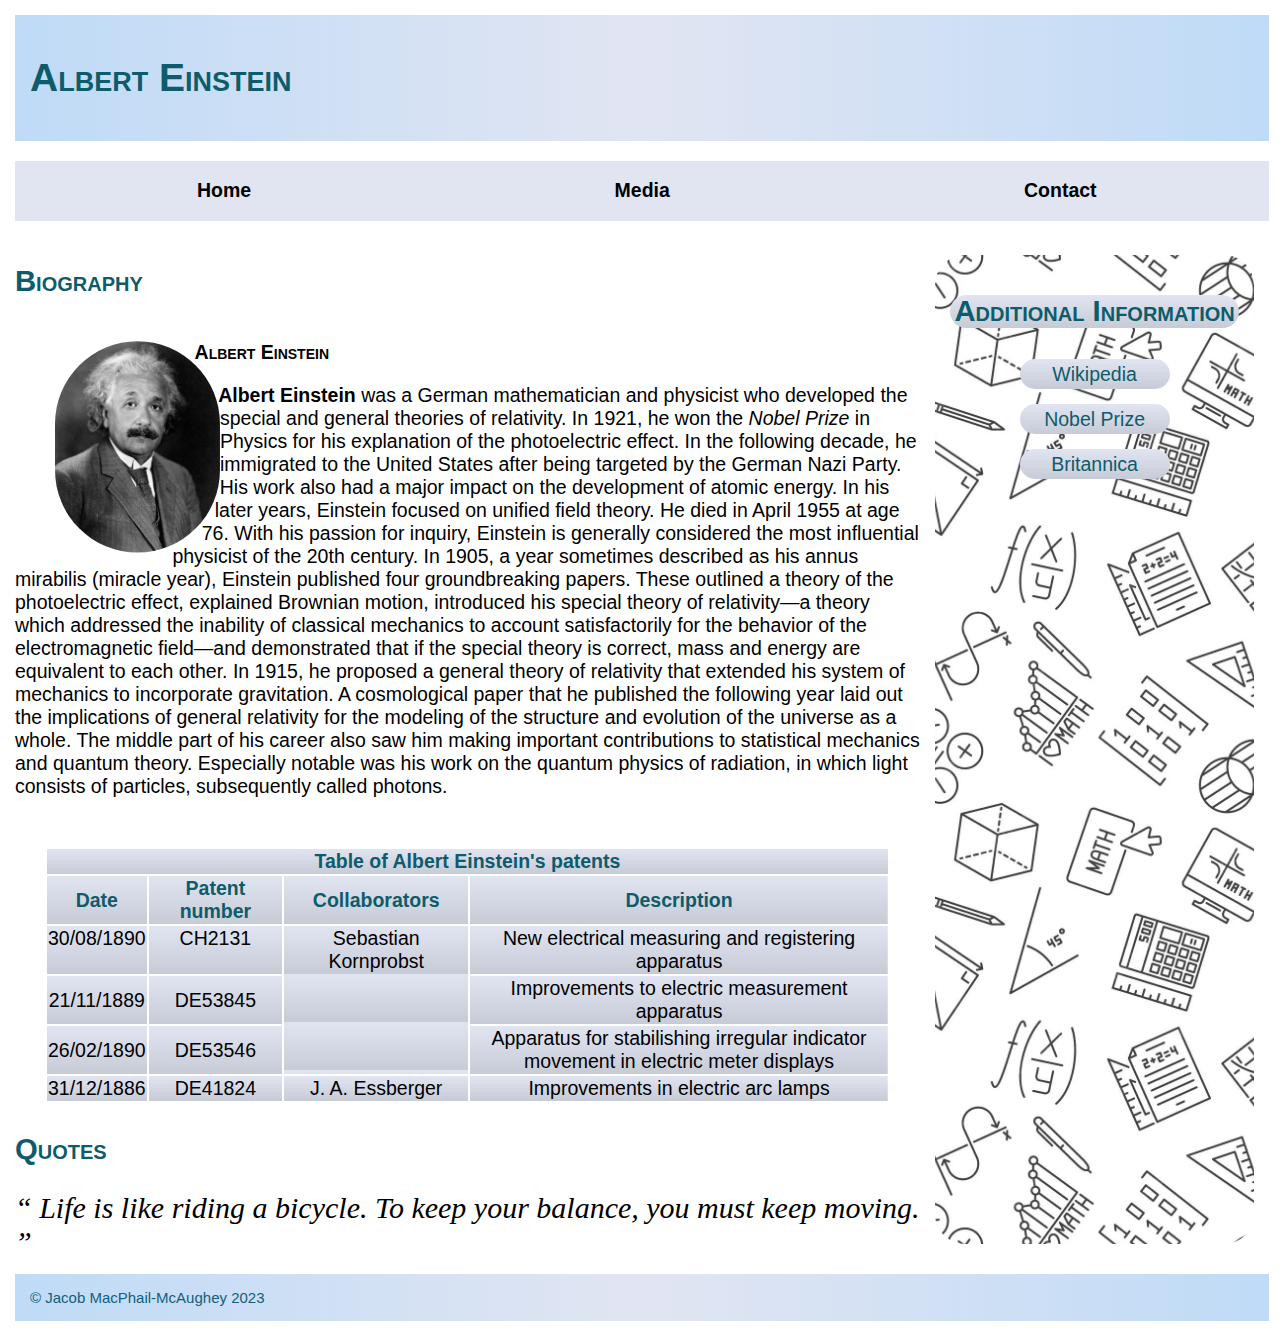
<file: index.html>
<!--Jacob MacPhail-McAughey 8932866-->
<!DOCTYPE html>
<html lang="en">

<head>
    <meta charset="UTF-8">
    <meta name="viewport" content="width=device-width, initial-scale=1.0">
    <meta name="Description" content="Albert-Einstein Information">
    <meta name="Keyword" content="Albert-Einstein">
    <link rel="stylesheet" href="css/normalize.css">
    <link rel="stylesheet" href="css/main.css">
    <title>Albert Einstein Website</title>
</head>

<body>
    <header>
        <h1>Albert Einstein</h1>
    </header>

    <nav class="flexnav">
        <ul>
            <li><a href="index.html">Home</a></li>
            <li><a href="">Media</a>
                <ul class="subnav">
                    <li><a href="video.html">Video</a></li>
                    <li><a href="gallery.html">Gallery</a></li>
                </ul>
            </li>
            <li><a href="contact.html">Contact</a></li>
        </ul>
    </nav>

    <section class="Main">
        <main>    
            <h2>Biography </h2>
            <section class = "mainInfo">   
                <figure>
                    <img class="mainimg" src="images/Albert Einstein.webp" alt="Albert Einstein" width="20%">
                    <figcaption>Albert Einstein</figcaption>
                </figure>

                <p><strong>Albert Einstein</strong> was a German mathematician and physicist who developed the special
                    and general theories of relativity. In 1921, he won the <em>Nobel Prize</em> in Physics for his
                    explanation of the photoelectric effect. In the following decade, he immigrated to the United States
                    after being targeted by the German Nazi Party. His work also had a major impact on the development
                    of atomic energy. In his later years, Einstein focused on unified field theory. He died in April
                    1955 at age 76. With his passion for inquiry, Einstein is generally considered the most influential
                    physicist of the 20th century. In 1905, a year sometimes described as his annus mirabilis (miracle year), 
                    Einstein published four groundbreaking papers. These outlined a theory of the photoelectric effect, 
                    explained Brownian motion, introduced his special theory of relativity—a theory which addressed the inability 
                    of classical mechanics to account satisfactorily for the behavior of the electromagnetic field—and demonstrated 
                    that if the special theory is correct, mass and energy are equivalent to each other. In 1915, he proposed a general 
                    theory of relativity that extended his system of mechanics to incorporate gravitation. A cosmological paper that he 
                    published the following year laid out the implications of general relativity for the modeling of the structure and evolution 
                    of the universe as a whole. The middle part of his career also saw him making important contributions to statistical 
                    mechanics and quantum theory. Especially notable was his work on the quantum physics of radiation, in which light consists of 
                    particles, subsequently called photons.</p>
            </section>
            
            <table>
                <tr class="Title">
                    <td colspan="4">Table of Albert Einstein's patents</td>
                </tr>
                <tr class="Title">
                    <td>Date</td>
                    <td>Patent number</td>
                    <td>Collaborators</td>
                    <td>Description</td>
                </tr>
                <tr VALIGN="TOP" class="rows">
                    <td>30/08/1890</td>
                    <td>CH2131</td>
                    <td rowspan="3">Sebastian Kornprobst</td>
                    <td>New electrical measuring and registering apparatus</td>
                </tr>
                <tr class="rows">
                    <td>21/11/1889</td>
                    <td>DE53845</td>
                    <td>Improvements to electric measurement apparatus</td>
                </tr>
                <tr class="rows">
                    <td>26/02/1890</td>
                    <td>DE53546</td>
                    <td>Apparatus for stabilishing irregular indicator<br> movement in electric meter displays</td>
                </tr>
                <tr class="rows">
                    <td>31/12/1886</td>
                    <td>DE41824</td>
                    <td>J. A. Essberger</td>
                    <td>Improvements in electric arc lamps</td>
                </tr>
            </table>

            <section>
                <h2>Quotes </h2>
                <q cite="https://www.brainyquote.com/quotes/albert_einstein_737829"> Life is like riding a bicycle. To
                    keep your balance, you must keep moving. </q>
            </section>

        </main>

        <aside>
            <section class = "AsideStuff">
              <h2>Additional Information</h2>
                <ul>
                    <li><a href="https://en.wikipedia.org/wiki/Albert_Einstein" target="_blank">Wikipedia</a> </li>
                    <li><a href="https://www.nobelprize.org/prizes/physics/1921/einstein/biographical/" target="_blank">Nobel Prize</a></li>
                    <li><a href="https://www.britannica.com/biography/Albert-Einstein" target="_blank">Britannica </a> </li>
                </ul>  
            </section>
        </aside>

    </section>

    <footer class="topBottom">
        <p>&copy; Jacob MacPhail-McAughey 2023</p>
    </footer>

</body>

</html>
</file>
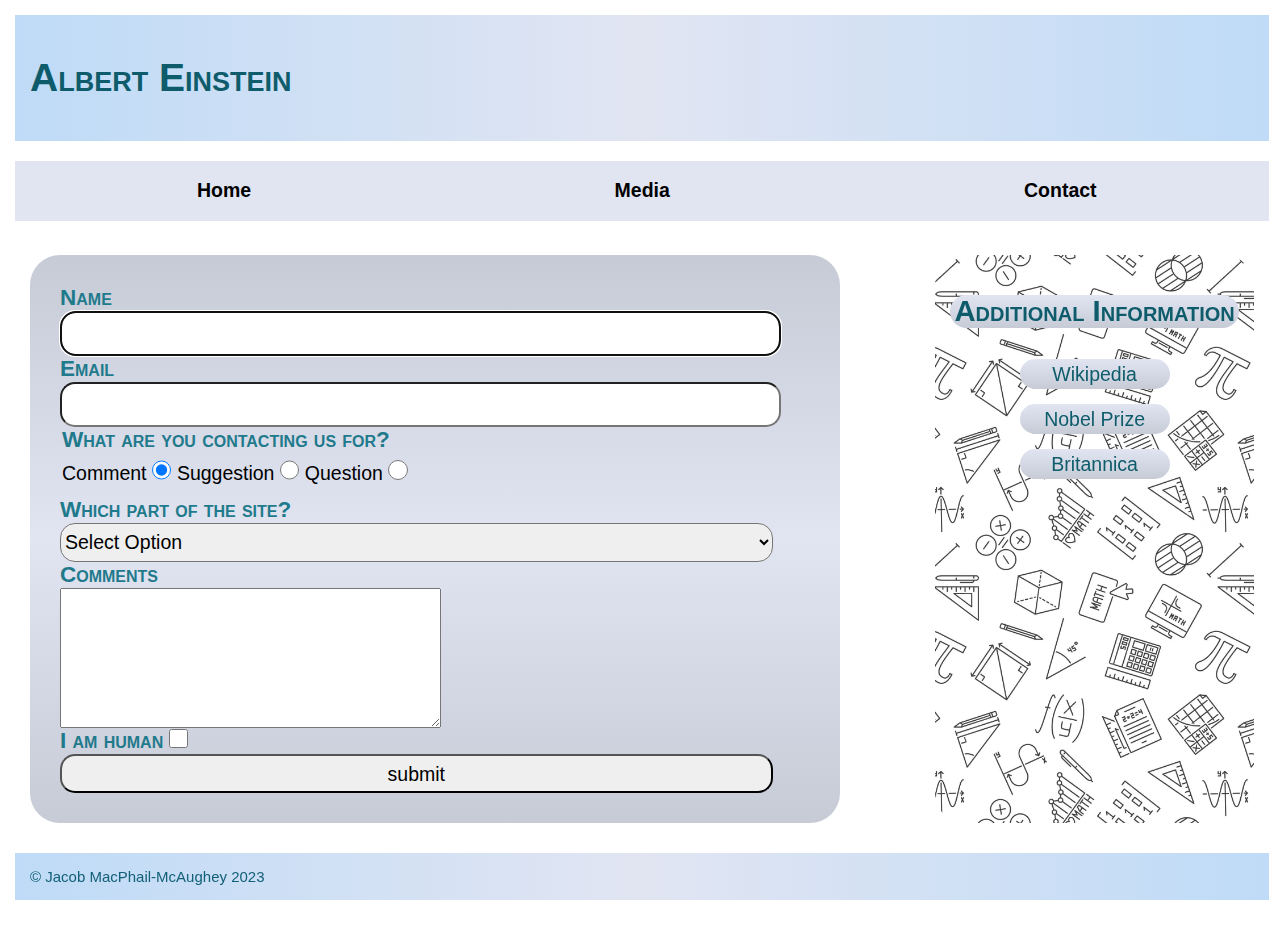
<file: contact.html>
<!--Jacob MacPhail-McAughey 8932866-->
<!DOCTYPE html>
<html lang="en">

<head>
    <meta charset="UTF-8">
    <meta name="viewport" content="width=device-width, initial-scale=1.0">
    <meta name="Description" content="Albert-Einstein Information">
    <meta name="Keyword" content="Albert-Einstein">
    <link rel="stylesheet" href="css/normalize.css">
    <link rel="stylesheet" href="css/main.css">
    <title>Albert Einstein Website</title>
</head>

<body>
    <header>
        <h1>Albert Einstein</h1>
    </header>

    <nav class="flexnav">
        <ul>
            <li><a href="index.html">Home</a></li>
            <li><a href="">Media</a>
                <ul class="subnav">
                    <li><a href="video.html">Video</a></li>
                    <li><a href="gallery.html">Gallery</a></li>
                </ul>
            </li>
            <li><a href="contact.html">Contact</a></li>
        </ul>
    </nav>

    <section class="Main">
        <main>

            <form>
                <div>
                    <label for="name" class ="larger">Name</label>
                    <input type="text" id="name" name="name" required autofocus>
                </div>

                <div>
                    <label for="email" class ="larger">Email</label>
                    <input type="email" id="email" name="email" required>
                </div>
                <div>
                    <fieldset>
                        <legend class ="larger">What are you contacting us for?</legend>
                        <label for="1">Comment</label>
                        <input type="radio" id="1" name="sec" value="1" checked required>
                        <label for="2">Suggestion</label>
                        <input type="radio" id="2" name="sec" value="2">
                        <label for="3">Question</label>
                        <input type="radio" id="3" name="sec" value="3">
                    </fieldset>
                </div>
                <div>
                    <label for="help" class ="larger">Which part of the site?</label>
                    <select name="help" id="help" required>
                        <option value="0" selected>Select Option</option>
                        <option value="home">Home</option>
                        <option value="gallery">Gallery</option>
                        <option value="video">Video</option>
                        <option value="contact">Contact</option>
                    </select>
                </div>
                <div>
                    <label for="comment" class ="larger">Comments</label>
                    <textarea name="comment" id="comment" rows="6" required></textarea>
                </div>
                <div>
                    <label for="human" class ="larger">I am human</label>
                    <input type="checkbox" value="true" id="human" name="human" required>
                </div>
                <div>
                    <input type="submit" id="submit" name="submit" value="submit">
                </div>
            </form>

        </main>

        <aside>
            <section class = "AsideStuff">
              <h2>Additional Information</h2>
                <ul>
                    <li><a href="https://en.wikipedia.org/wiki/Albert_Einstein" target="_blank">Wikipedia</a> </li>
                    <li><a href="https://www.nobelprize.org/prizes/physics/1921/einstein/biographical/" target="_blank">Nobel Prize</a></li>
                    <li><a href="https://www.britannica.com/biography/Albert-Einstein" target="_blank">Britannica </a> </li>
                </ul>  
            </section>
        </aside>

    </section>




    <footer class="topBottom">
        <p>&copy; Jacob MacPhail-McAughey 2023</p>
    </footer>

</body>

</html>
</file>
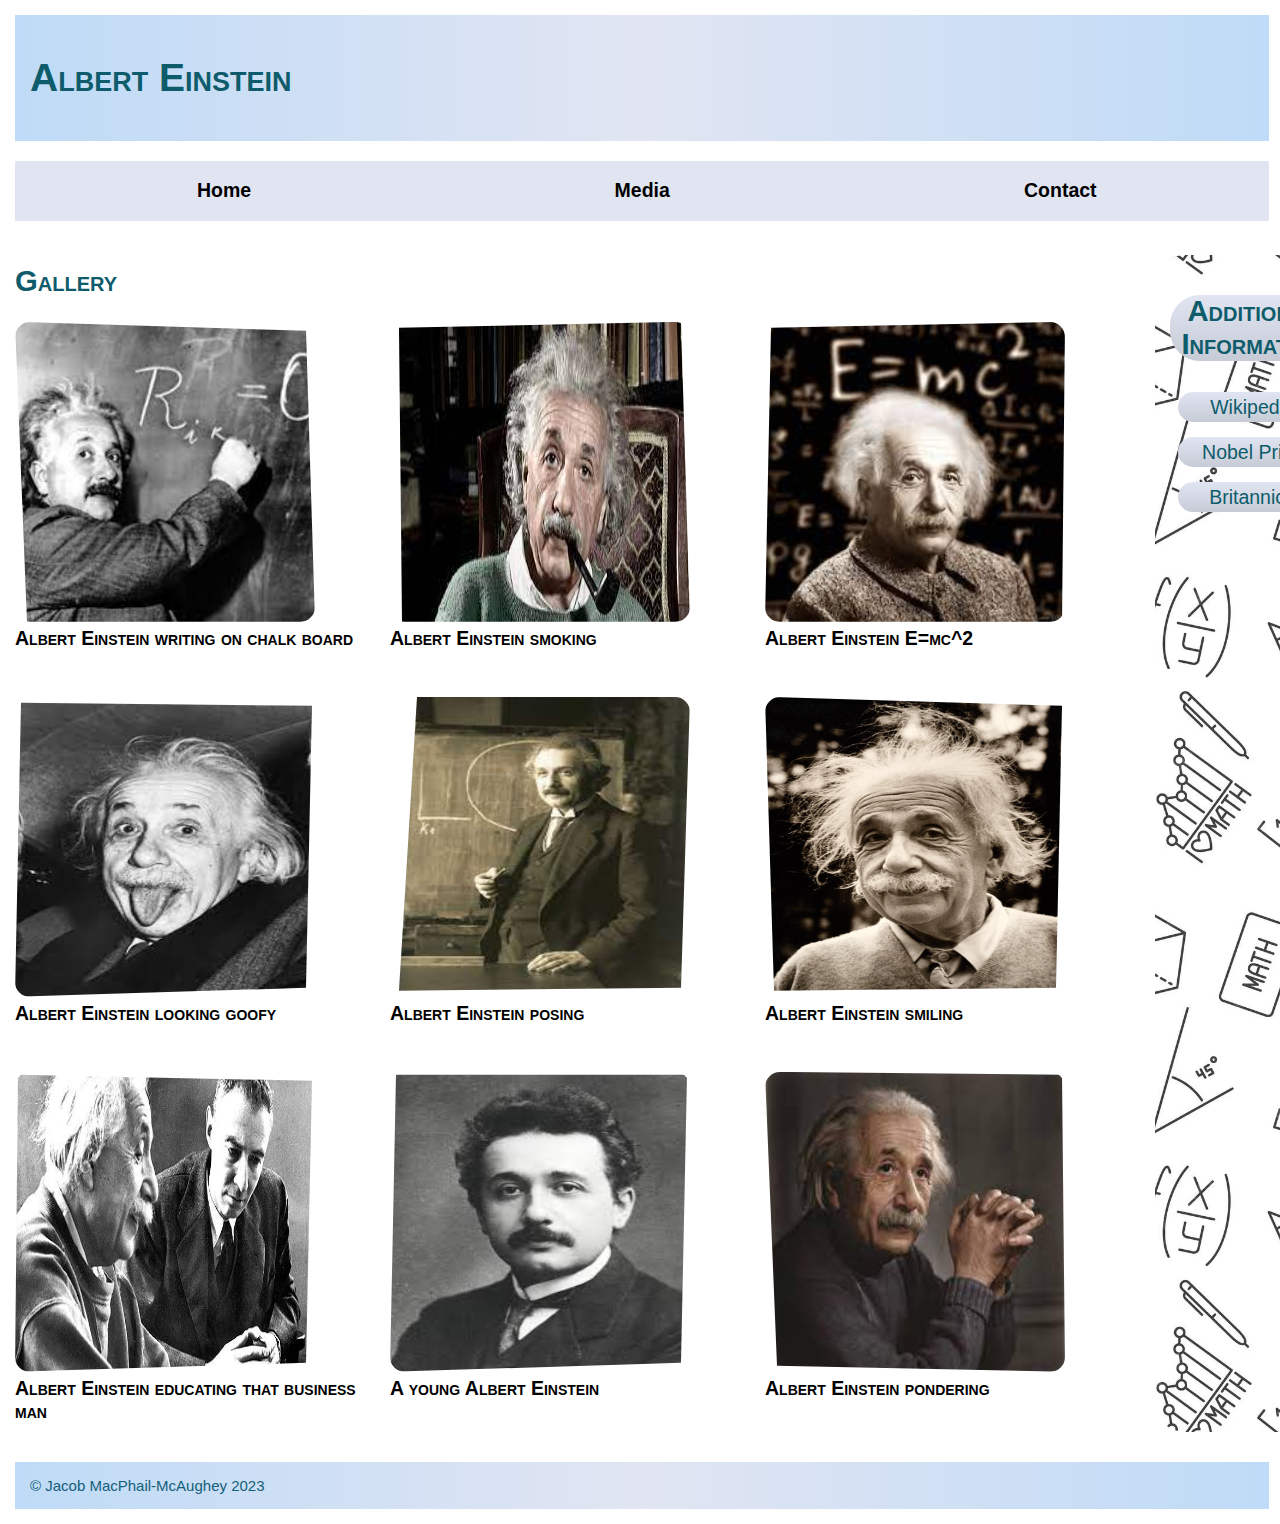
<file: gallery.html>
<!--Jacob MacPhail-McAughey 8932866-->
<!DOCTYPE html>
<html lang="en">

<head>
    <meta charset="UTF-8">
    <meta name="viewport" content="width=device-width, initial-scale=1.0">
    <meta name="Description" content="Albert-Einstein Information">
    <meta name="Keyword" content="Albert-Einstein">
    <link rel="stylesheet" href="css/normalize.css">
    <link rel="stylesheet" href="css/main.css">
    <title>Albert Einstein Website</title>
</head>

<body>
    <header>
        <h1>Albert Einstein</h1>
    </header>

    <nav class="flexnav">
        <ul>
            <li><a href="index.html">Home</a></li>
            <li><a href="">Media</a>
                <ul class="subnav">
                    <li><a href="video.html">Video</a></li>
                    <li><a href="gallery.html">Gallery</a></li>
                </ul>
            </li>
            <li><a href="contact.html">Contact</a></li>
        </ul>
    </nav>

    <section class="Main">
        <main>

            <section>
                <h2>Gallery </h2>
                
                <section class="imgGrid">
                    <section>
                       <img class="gridImg" id = "img1" src="images/Albert1.jpg" alt="Albert Einstein writing on chalk board">
                       <figcaption>Albert Einstein writing on chalk board</figcaption>
                    </section>

                    <section>
                        <img class="gridImg" id = "img2" src="images/Albert2.jpg" alt="Albert Einstein smoking a pipe">
                        <figcaption>Albert Einstein smoking</figcaption>
                    </section>

                    <section>
                        <img class="gridImg" id = "img3" src="images/Albert3.jpg" alt="Albert Einstein with E equals m c squared behind him">
                        <figcaption>Albert Einstein E=mc^2</figcaption>
                    </section>

                    <section>
                        <img class="gridImg" id = "img4" src="images/Albert4.jpg" alt="Albert Einstein with his tongue out">
                        <figcaption>Albert Einstein looking goofy</figcaption>
                    </section>

                    <section>
                        <img class="gridImg" id = "img5" src="images/Albert5.jpg" alt="Albert Einstein standing with chalk in front of a chalk board">
                        <figcaption>Albert Einstein posing</figcaption>
                    </section>

                    <section>
                        <img class="gridImg" id = "img6" src="images/Albert6.webp" alt="Albert Einstein smiling looking at the camera">
                        <figcaption>Albert Einstein smiling</figcaption>
                    </section>

                    <section>
                         <img class="gridImg" id = "img7" src="images/Albert7.jpg" alt="Albert Einstein conversing with a business man">
                         <figcaption>Albert Einstein educating that business man</figcaption>
                    </section>

                    <section>
                        <img class="gridImg" id = "img8" src="images/Albert8.jpg" alt="Albert Einstein when he was younger">
                        <figcaption>A young Albert Einstein</figcaption>   
                    </section>

                    <section>
                        <img class="gridImg" id = "img9" src="images/Albert9.jpg" alt="Albert Einstein holding his hands together looking off into the distance">
                        <figcaption>Albert Einstein pondering</figcaption>
                    </section>
                    
                </section>
            </section>
        </main>

        <aside>
            <section class = "AsideStuff">
              <h2>Additional Information</h2>
                <ul>
                    <li><a href="https://en.wikipedia.org/wiki/Albert_Einstein" target="_blank">Wikipedia</a> </li>
                    <li><a href="https://www.nobelprize.org/prizes/physics/1921/einstein/biographical/" target="_blank">Nobel Prize</a></li>
                    <li><a href="https://www.britannica.com/biography/Albert-Einstein" target="_blank">Britannica </a> </li>
                </ul>  
            </section>
        </aside>
    </section>




    <footer class="topBottom">
        <p>&copy; Jacob MacPhail-McAughey 2023</p>
    </footer>

</body>

</html>
</file>
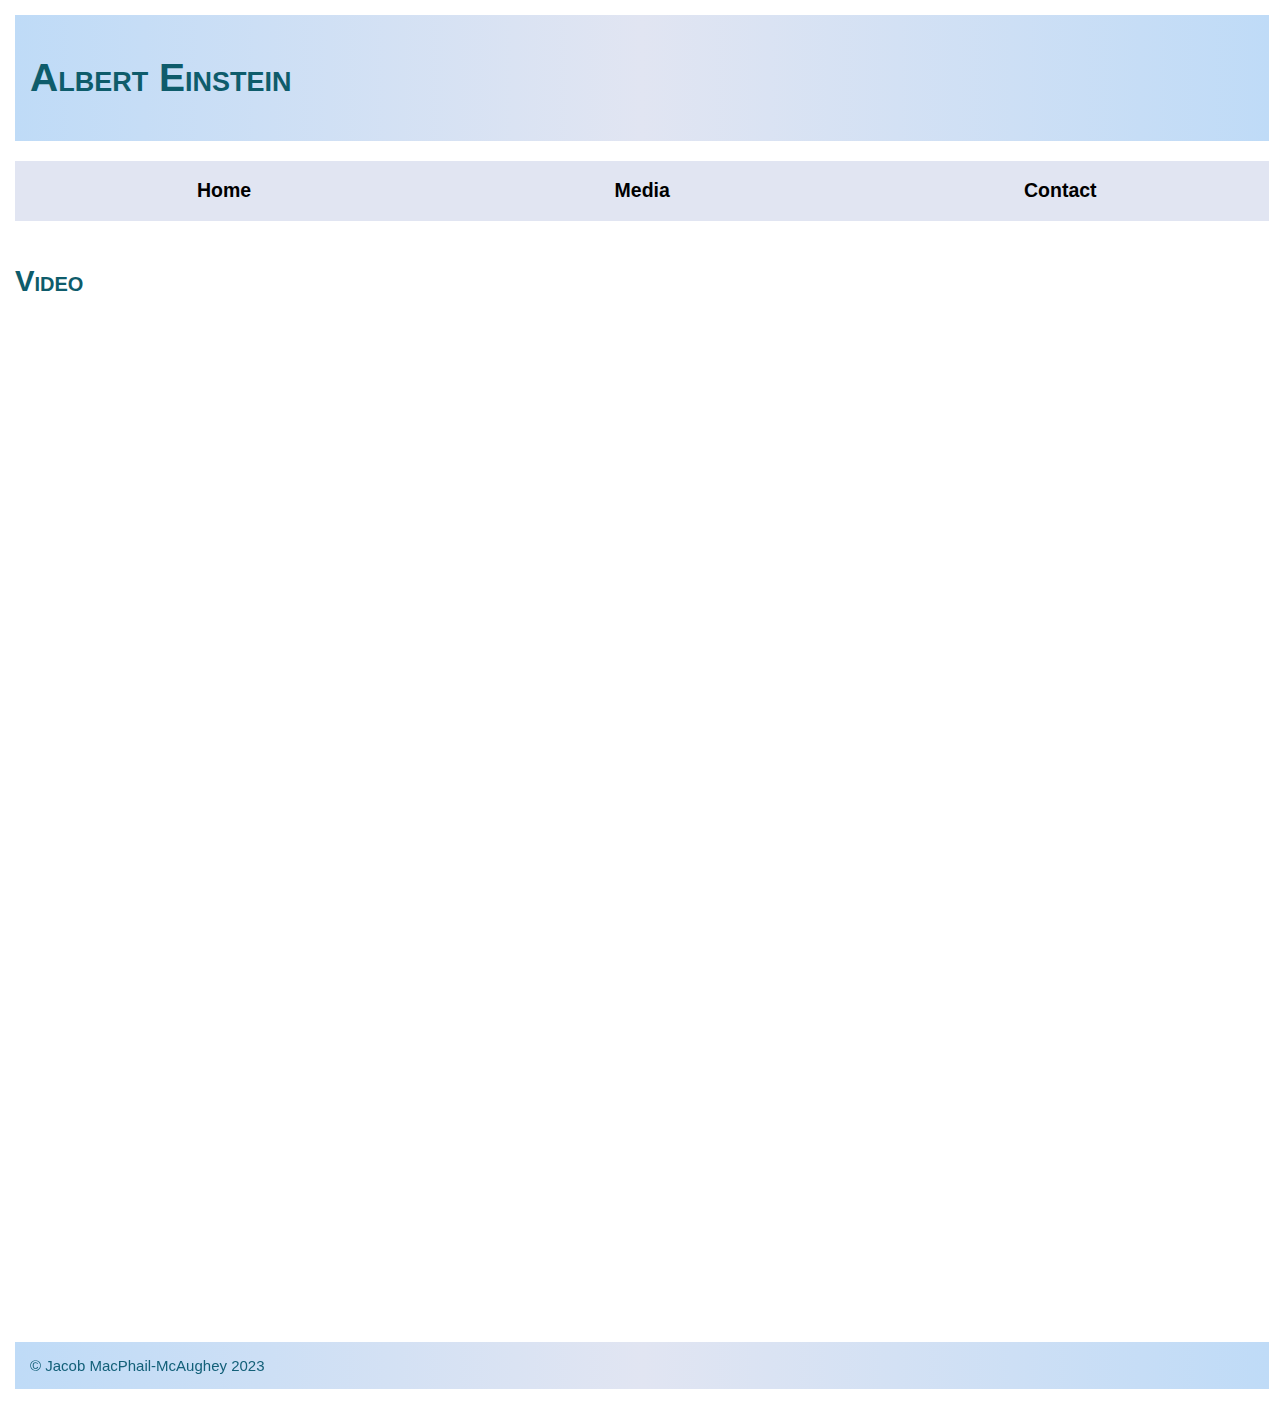
<file: video.html>
<!--Jacob MacPhail-McAughey 8932866-->
<!DOCTYPE html>
<html lang="en">

<head>
    <meta charset="UTF-8">
    <meta name="viewport" content="width=device-width, initial-scale=1.0">
    <meta name="Description" content="Albert-Einstein Information">
    <meta name="Keyword" content="Albert-Einstein">
    <link rel="stylesheet" href="css/normalize.css">
    <link rel="stylesheet" href="css/main.css">
    <title>Albert Einstein Website</title>
</head>

<body>
    <header>
        <h1>Albert Einstein</h1>
    </header>

    <nav class="flexnav">
        <ul>
            <li><a href="index.html">Home</a></li>
            <li><a href="">Media</a>
                <ul class="subnav">
                    <li><a href="video.html">Video</a></li>
                    <li><a href="gallery.html">Gallery</a></li>
                </ul>
            </li>
            <li><a href="contact.html">Contact</a></li>
        </ul>
    </nav>

    <section class="Main">
        <main>

            <section>
                <h2>Video </h2>
                <iframe width="1800rem" height="1000rem" src="https://www.youtube.com/embed/eHk_Y8bu13w" title="Albert Einstein said &quot;I agree&quot; , Color Video" frameborder="0" allow="accelerometer; autoplay; clipboard-write; encrypted-media; gyroscope; picture-in-picture; web-share" allowfullscreen></iframe>
            </section>

        </main>

        <aside>
            <section class = "AsideStuff">
              <h2>Additional Information</h2>
                <ul>
                    <li><a href="https://en.wikipedia.org/wiki/Albert_Einstein" target="_blank">Wikipedia</a> </li>
                    <li><a href="https://www.nobelprize.org/prizes/physics/1921/einstein/biographical/" target="_blank">Nobel Prize</a></li>
                    <li><a href="https://www.britannica.com/biography/Albert-Einstein" target="_blank">Britannica </a> </li>
                </ul>  
            </section>
        </aside>

    </section>




    <footer class="topBottom">
        <p>&copy; Jacob MacPhail-McAughey 2023</p>
    </footer>

</body>

</html>
</file>
<file: css/main.css>
/*Jacob MacPhail-McAughey 8932866 */

html{
    font-size: 15px;
}

header {
    background: linear-gradient(to right, #BFDBF7, #E1E5F2, #BFDBF7);
}

body {
    display: flex;
    height: 100vh;
    width: 98vw;
    flex-direction: column;
    font: 1.3rem Arial, sans-serif;
    padding: 1rem;
}

form {
    border-radius: 2rem;
    background: linear-gradient(to bottom, #c7cbd6,  #E1E5F2, #c7cbd6);
    width: 50rem;
    margin: 1rem;
    padding: 2rem;
}
input[type="text"],
input[type="email"],
input[type="submit"],
select,
option {
    border-radius: 1rem;
    display: block;
    width: 95%;
    height: 2em;
}

fieldset{
    padding-left: 0%;
}

.larger{
    color: #1F7A8C;
    font-variant: small-caps;
    font-weight: bold;
    font-size: 1.5rem;
}

input[type="radio"],
input[type="checkbox"] {
    height: 1em;
    width: 1em;
}

textarea {
    display: block;
    width: 50%;
}

fieldset {
    border: none;
}

.imgGrid{
    display: grid;
    grid-template-columns: 25rem 25rem 25rem;
    grid-template-rows: 25rem 25rem 25rem;
}

#img1{
    clip-path: polygon(0 0, 97% 3%, 100% 100%, 4% 100%);
}
#img2{
    clip-path: polygon(3% 2%, 97% 0, 100% 100%, 4% 100%);
}
#img3{
    clip-path: polygon(2% 2%, 100% 0, 99% 100%, 0 100%);
}
#img4{
    clip-path: polygon(2% 2%, 99% 3%, 97% 97%, 0 100%);
}
#img5{
    clip-path: polygon(9% 0, 100% 0, 97% 97%, 3% 98%);
}
#img6{
    clip-path: polygon(0 0, 99% 3%, 97% 97%, 3% 98%);
}
#img7{
    clip-path: polygon(1% 1%, 99% 3%, 97% 97%, 0 100%);
}
#img8{
    clip-path: polygon(2% 1%, 99% 1%, 97% 97%, 0 100%);
}
#img9{
    clip-path: polygon(0 0, 99% 1%, 100% 100%, 4% 98%);
}

.gridImg{
    border-radius: 1rem;
    width: 80%;
    height: 80%;
}

.flexnav li:hover .subnav > li {
    top: 0;
    display: block;
}

.subnav ul li {
    display: none;
    position: relative;
}

.subnav {
    position: absolute;
    display: flex;
    flex-direction: column;
    width: 100%;
}

.subnav li{
    display: none;
    position: relative;
}

.flexnav a {
    display: flex;
    align-items: center;
    justify-content: center;
    color: black;
    background-color: #E1E5F2;
    height: 4rem;
    font-weight: bold;
    text-decoration: none;
}

.flexnav a:hover {
    background-color: #c0c3cc;
    color: black;
}

.flexnav ul {
    list-style: none;
    display: flex;
    padding: 0;
}

.flexnav ul li {
    position: relative;
    width: 100%;
    text-align: center;
}

.Main{
    display: flex;
    flex-direction: row;
    flex: 4 8%;
    flex-wrap: nowrap;
    justify-content: space-between;
    align-items: stretch;
}

h1 {
    font-variant: small-caps;
    color: #0E5C6B;
    padding: 1rem;
}

h2 {
    font-variant: small-caps;
    color: #0E5C6B;
}

aside h2{
    border-radius: 2rem;
    background: linear-gradient(to bottom, #E1E5F2, #c7cbd6);
    text-align: center;
    padding: 0%;
}

aside ul{
    display: flex;
    flex-direction: column;
    align-items: center;
    padding-left: 0%;
}

footer p {
    display: flex;
    font-size: 1rem;
    color: #136079;
    background: linear-gradient(to right, #BFDBF7, #E1E5F2, #BFDBF7);
    padding: 1rem;
}

main {
    flex: 2 1 75%;
}

.mainInfo {
    display: inline-block;
}

aside {
    border-radius: 2rem;
    background-image: url("../images/Repeat1.jpg");
    background-repeat: no-repeat;
    background-size: cover;
    background-position: center;
    flex: 1 2 25%;
    padding: 1rem;
    margin: 1rem;
}

.mainimg {
    float: left;
    shape-outside: inset(0% 0% 0% 0% round 10rem);
    clip-path: inset(0% 0% 0% 0% round 10rem);
}
iframe{
    border-radius: 2rem;
}
figcaption {
    display: block;
    font-variant: small-caps;
    font-weight: bold;
}

q{
    font-family: cursive;
    font-style: italic;
    font-size: 2rem;
}

.moreRows{
    text-align: top;
}
.rows{
    padding: 1rem;
    text-align: center;
    color: black;
    background: linear-gradient(to bottom, #E1E5F2, #c7cbd6);
}
.Title{
    padding: 1rem;
    text-align: center;
    color: #0E5C6B;
    font-weight: bold;
    background: linear-gradient(to bottom, #E1E5F2, #c7cbd6);
}
table{
    margin: 2rem;
}

aside ul li {
    background: linear-gradient(to bottom, #E1E5F2, #c7cbd6);
    display: block;
    border-radius: 2rem;
    list-style: none;
    line-height: 2rem;
    margin: 0.5rem;
    text-align: center;
    width: 10rem;
}

aside li>a {
    color: #0E5C6B;
    text-decoration: none;
}

aside a:hover {
    color: #0f9bca;
}

@media (max-width: 1200px)
{
    html{
        font-size: 10px;
    }
    .imgGrid{
        grid-template-columns: 25rem 25rem;
        grid-template-rows: 25rem 25rem 25rem 25rem 25rem;
    }
    aside{
        background-image: url("../images/Repeat2.jpg");
        background-repeat: repeat;
        background-size: unset;
    }
}
@media (max-width: 600px)
{
    html{
        font-size: 5px;
    }
    .imgGrid{
        grid-template-columns: 25rem;
        grid-template-rows: 25rem 25rem 25rem 25rem 25rem 25rem 25rem 25rem 25rem;
    }
    aside{
        background-image: url("../images/Repeat3.png");
        background-repeat: repeat;
        background-size: unset;
    }
}
</file>
